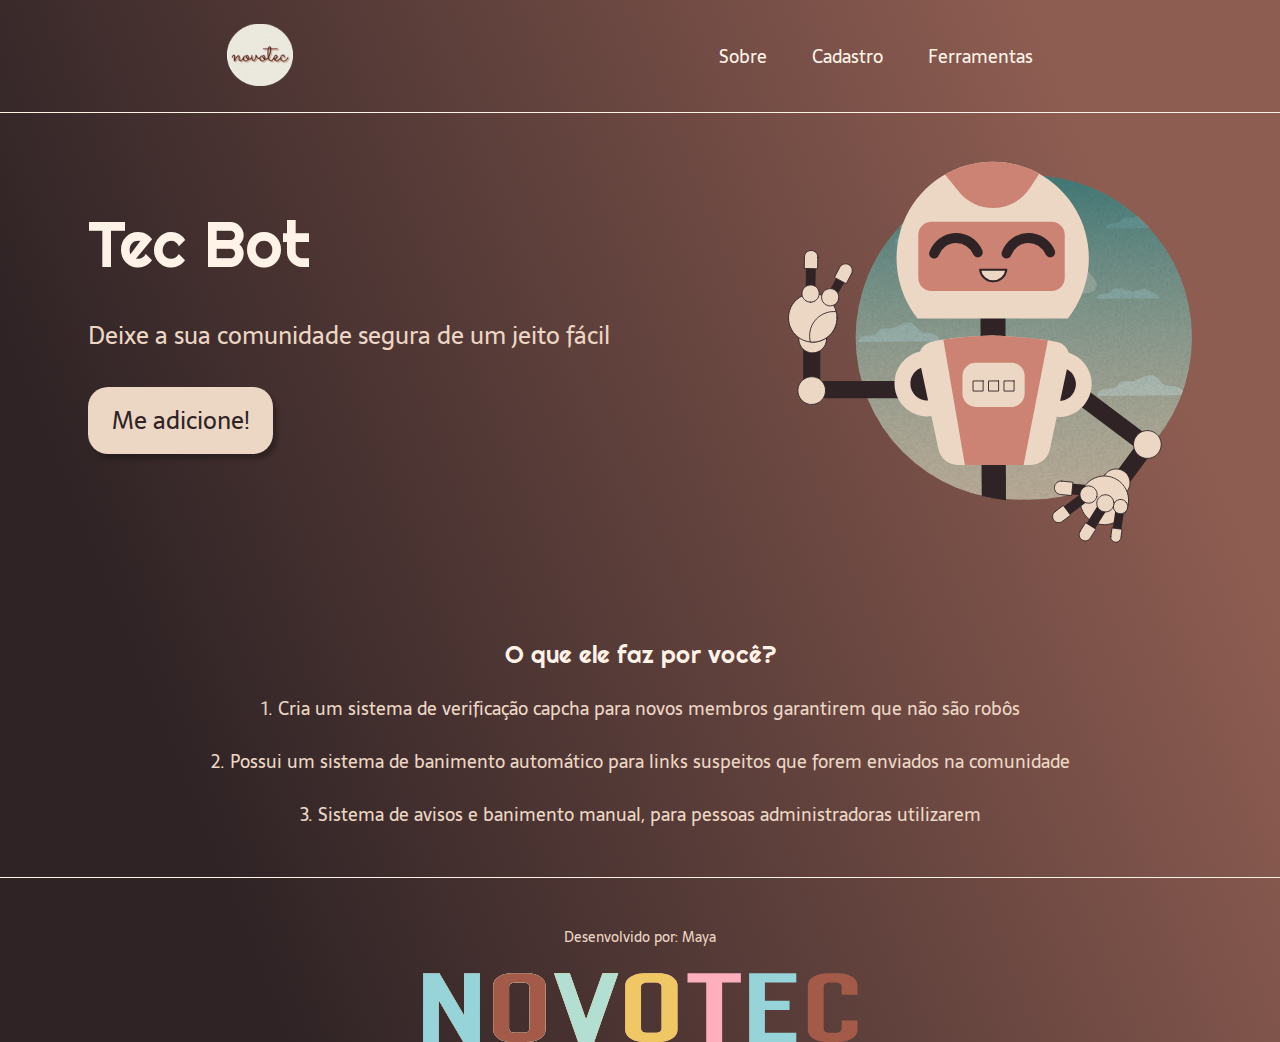
<file: index.html>
<!DOCTYPE html>
<html lang="pt-BR">
<head>
    <meta charset="UTF-8">
    <meta name="viewport" content="width=device-width, initial-scale=1.0">
    <meta name="description" content="Um bot que irá moderar a sua comunidade do discord">
    <link rel="shortcut icon" href="/img/logoNovoTec-_1_.ico" type="image/x-icon">
    <link rel="stylesheet" href="/css/style.css">
    <title>Tec Bot</title>
</head>
<body>
    <header class="cabecalho">
        <img id="logo" src="img/logoNovoTec.svg" alt="logoNovoTec">
        <nav class="cabecalho-menu">
            <ul>
                <li class="cabecalho-menu-lista"><a class="cabecalho-menu-item" href="sobre.html">Sobre</a></li>
                <li class="cabecalho-menu-lista"><a class="cabecalho-menu-item" href="from.html">Cadastro</a></li>
                <li class="cabecalho-menu-lista"><a class="cabecalho-menu-item" href="ferramentas.html">Ferramentas</a></li>
            </ul>
        </nav>
    </header>
    <main class="conteudo">
        <section class="conteudo-pricipal">
            <div class="conteudo-principal-escrito">
                <h1 id="conteudo-principal-titulo">
                    Tec Bot
                </h1>
                <h2 class="conteudo-principal-subtitulo">
                    Deixe a sua comunidade segura de um jeito fácil
                </h2>
                <button class="conteudo-principal-btn">
                    Me adicione!
                </button>
            </div>
            <img class="imagem-robo" src="img/NovoBotImage.svg" alt="TecBot">
        </section>
        <section class="conteudo-secundario">
            <h3 class="conteudo-secundario-titulo">
                O que ele faz por você?
            </h3>
            <p class="conteudo-secundario-escrito">
                1. Cria um sistema de verificação capcha para novos membros garantirem que não são robôs
            </p>
            <p class="conteudo-secundario-escrito">
                2. Possui um sistema de banimento automático para links suspeitos que forem enviados na comunidade
            </p>
            <p class="conteudo-secundario-escrito">
                3. Sistema de avisos e banimento manual, para pessoas administradoras utilizarem
            </p>

        </section>
    </main>
    <footer class="rodape">
        <p class="desenvolvedor">
            Desenvolvido por: Maya
        </p>
        <img class="rodape-imagem" src="img/footer.svg" alt="Footer">
    </footer>
</body>
</html>
</file>
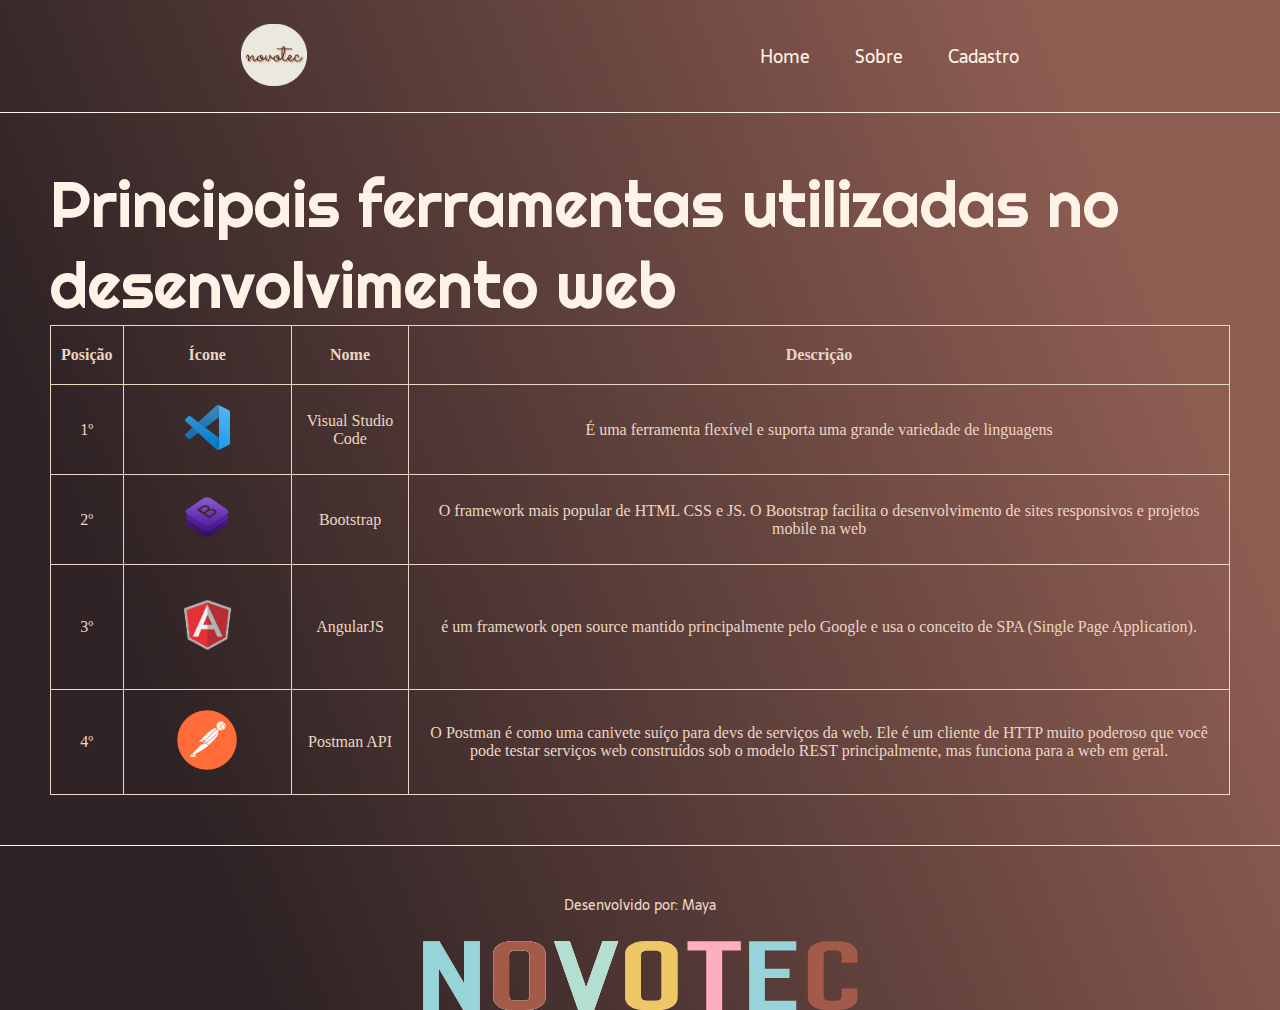
<file: ferramentas.html>
<!DOCTYPE html>
<html lang="pt-BR">
<head>
    <meta charset="UTF-8">
    <meta name="viewport" content="width=device-width, initial-scale=1.0">
    <link rel="stylesheet" href="/css/style.css">
    <link rel="shortcut icon" href="/img/logoNovoTec-_1_.ico" type="image/x-icon">
    <link rel="stylesheet" href="/css/ferramentas.css">
    <title>TEC BOT|Ferramentas</title>
</head>
<body>
    <header class="cabecalho">
        <img id="logo" src="img/logoNovoTec.svg" alt="logoNovoTec">
        <nav class="cabecalho-menu">
            <ul>
                <li class="cabecalho-menu-lista"><a class="cabecalho-menu-item" href="index.html">Home</a></li>
                <li class="cabecalho-menu-lista"><a class="cabecalho-menu-item" href="sobre.html">Sobre</a></li>
                <li class="cabecalho-menu-lista"><a class="cabecalho-menu-item" href="from.html">Cadastro</a></li>
            </ul>
        </nav>
    </header>
    <div class="container">
        <h2 id="conteudo-principal-titulo">Principais ferramentas utilizadas no desenvolvimento web</h2>
        <table>
            <thead>
                <tr>
                    <th>Posição</th>
                    <th>Ícone</th>
                    <th>Nome</th>
                    <th>Descrição</th>
                </tr>
            </thead>
            <tbody>
                <tr>
                    <td>1º</td>
                    <td><img class="vscode" src="/img/lhgvnc0xmaujbgfy3y28.webp" alt="VsCode"></td>
                    <td>Visual Studio Code</td>
                    <td>É uma ferramenta flexível e suporta uma grande variedade de linguagens</td>
                </tr>
                <tr>
                    <td>2º</td>
                    <td><img class="bootstrap" src="/img/bootstrap_3-removebg-preview.png" alt="Bootstrap"></td>
                    <td>Bootstrap</td>
                    <td>O framework mais popular de HTML CSS e JS. O Bootstrap facilita o desenvolvimento de sites responsivos e projetos mobile na web</td>
                </tr>
                <tr>
                    <td>3º</td>
                    <td><img class="angular" src="/img/angular-removebg-preview.png" alt="AngularJS"></td>
                    <td>AngularJS</td>
                    <td>é um framework open source mantido principalmente pelo Google e usa o conceito de SPA (Single Page Application).</td>
                </tr>
                <tr>
                    <td>4º</td>
                    <td><img class="postman" src="/img/2893aede23f01bfcbd2319326bc96a6ed0524eba759745ed6d73405a3a8b67a8.png" alt="Postman"></td>
                    <td>Postman API</td>
                    <td>O Postman é como uma canivete suíço para devs de serviços da web. Ele é um cliente de HTTP muito poderoso que você pode testar serviços web construídos sob o modelo REST principalmente, mas funciona para a web em geral.</td>
                </tr>
            </tbody>
        </table>
    </div>
    <footer class="rodape">
        <p class="desenvolvedor">
            Desenvolvido por: Maya
        </p>
        <img class="rodape-imagem" src="img/footer.svg" alt="Footer">
    </footer>
</body>
</html>
</file>
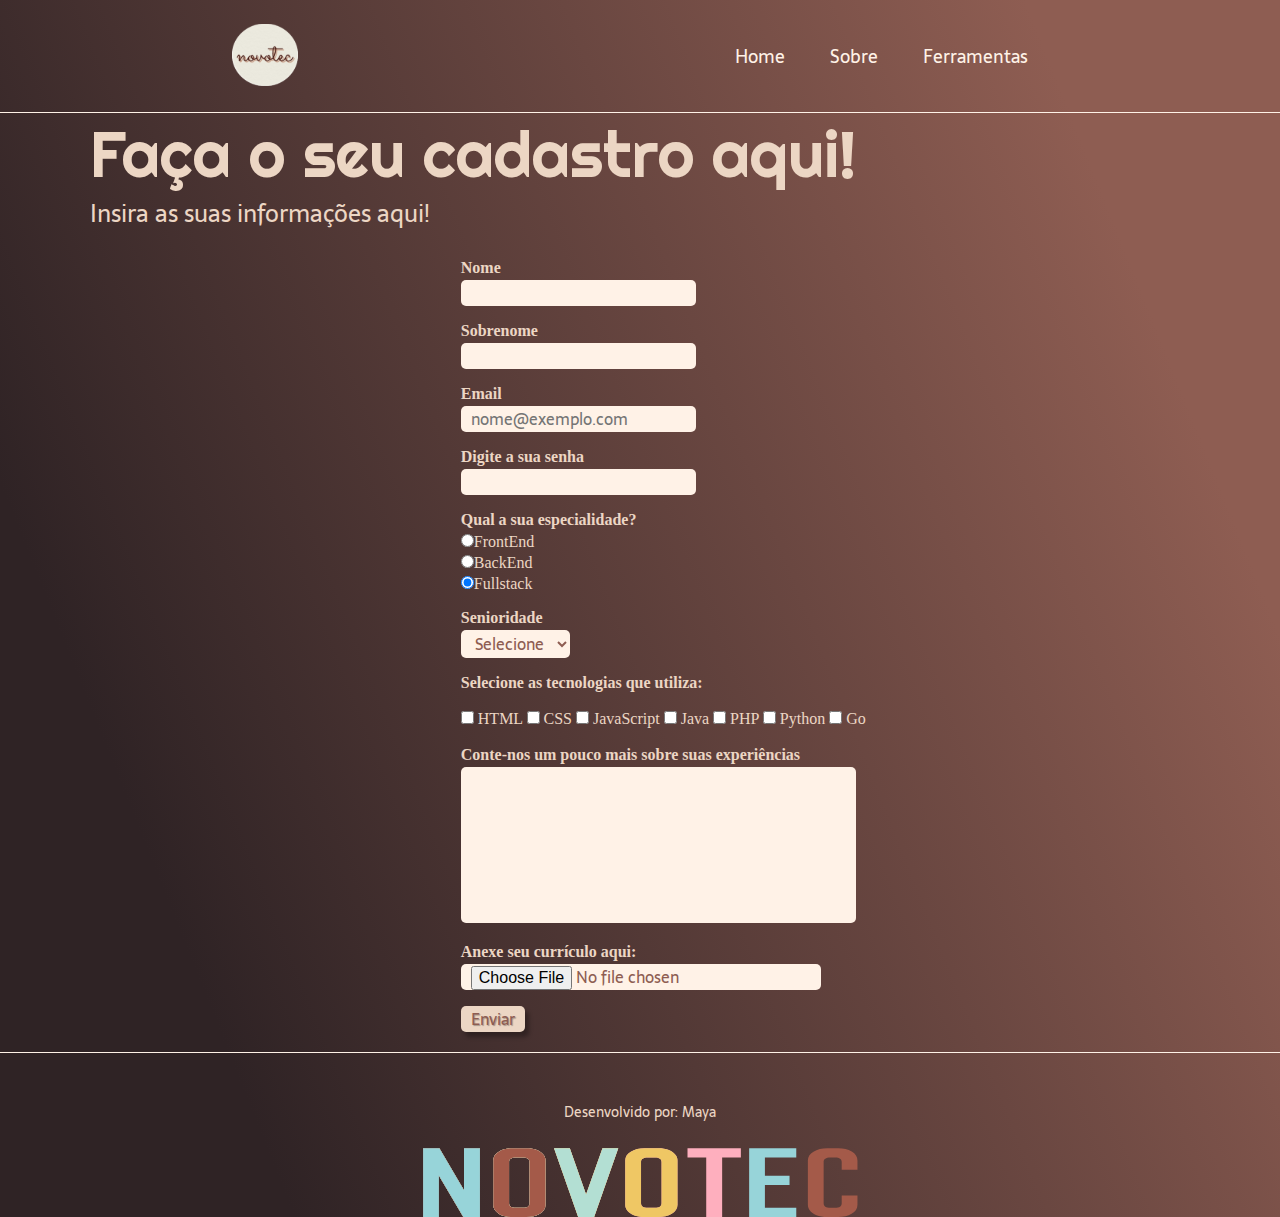
<file: from.html>
<!DOCTYPE html>
<html lang="pt-BR">
<head>
    <meta charset="UTF-8">
    <meta name="viewport" content="width=device-width, initial-scale=1.0">
    <link rel="stylesheet" href="/css/form.css">
    <link rel="shortcut icon" href="/img/logoNovoTec-_1_.ico" type="image/x-icon">
    <link rel="stylesheet" href="/css/style.css">
    <title>Cadastro</title>
</head>
<body>
    <header class="cabecalho">
        <img id="logo" src="img/logoNovoTec.svg" alt="logoNovoTec">
        <nav class="cabecalho-menu">
            <ul>
                <li class="cabecalho-menu-lista"><a class="cabecalho-menu-item" href="index.html">Home</a></li>
                <li class="cabecalho-menu-lista"><a class="cabecalho-menu-item" href="sobre.html">Sobre</a></li>
                <li class="cabecalho-menu-lista"><a class="cabecalho-menu-item" href="ferramentas.html">Ferramentas</a></li>
            </ul>
        </nav>
    </header>
    <div>
        <h1 id="titulo">
            Faça o seu cadastro aqui!
        </h1>
        <h2 class="subtitulo">
            Insira as suas informações aqui!
        </h2>
    </div>
    <form>
        <fieldset class="grupo">
            <div class="campo">
                <label for="nome">
                    <strong>Nome</strong>
                </label>
                <input type="text" name="nome" id="nome" required>
            </div>
            <div class="campo">
                <label for="sobrenome">
                    <strong>Sobrenome</strong>
                </label>
                <input type="text" name="sobrenome" id="sobrenome" required>
            </div>
        </fieldset>
        <div class="campo">
            <label for="email">
                <strong>Email</strong>
            </label>
            <input type="email" name="email" id="email" placeholder="nome@exemplo.com" required>
        </div>
        <fieldset class="grupo">
            <div class="campo">
                <label for="senha">
                    <strong>Digite a sua senha</strong>
                </label>
                <input type="password" name="senha" id="senha">
            </div>
        </fieldset>
        <div class="campo">
            <label>
                <strong>Qual a sua especialidade?</strong>
            </label>
            <label>
                <input type="radio" name="dev" value="frontend" checked>FrontEnd
            </label>
            <label>
                <input type="radio" name="dev" value="backend" checked>BackEnd
            </label>
            <label>
                <input type="radio" name="dev" value="fullstack" checked>Fullstack
            </label>
        </div>
        <div class="campo">
            <label for="senioridade">
                <strong>Senioridade</strong>
            </label>
            <select id="senioridade" required>
                <option selected disabled>Selecione</option>
            <option>Junior</option>
            <option>Pleno</option>
            <option>Senior</option>
            </select>
        </div>
        <fieldset class="grupo">
            <div id="check">
                <label>
                    <strong>Selecione as tecnologias que utiliza:</strong>
                </label><br><br>
                <input type="checkbox" name="tecnologia1" id="tecnologia1" value="HTML">
                <label for="tecnologia1">HTML</label>
                <input type="checkbox" name="tecnologia2" id="tecnologia2" value="CSS">
                <label for="tecnologia2">CSS</label>
                <input type="checkbox" name="tecnologia3" id="tecnologia3" value="JavaScript">
                <label for="tecnologia3">JavaScript</label>
                <input type="checkbox" name="tecnologia4" id="tecnologia4" value="Java">
                <label for="tecnologia4">Java</label>
                <input type="checkbox" name="tecnologia5" id="tecnologia5" value="PHP">
                <label for="tecnologia5">PHP</label>
                <input type="checkbox" name="tecnologia6" id="tecnologia6" value="Python">
                <label for="tecnologia6">Python</label>
                <input type="checkbox" name="tecnologia7" id="tecnologia7" value="Go">
                <label for="tecnologia7">Go</label>
            </div>
        </fieldset>
        <div class="campo">
            <br>
            <label for="experiencia">
                <strong>Conte-nos um pouco mais sobre suas experiências</strong>
            </label>
            <textarea name="experiencia" id="experiencia" cols="40" rows="6"></textarea>
        </div>
        <div class="campo">
            <label for="arquivo">
                <strong>Anexe seu currículo aqui:</strong>
            </label>
            <input type="file" name="arquivo" id="arquivo">
        </div>
        <button class="btn" type="submit" onsubmit="">
            Enviar
        </button>
    </form>
    <footer class="rodape">
        <p class="desenvolvedor">
            Desenvolvido por: Maya
        </p>
        <img class="rodape-imagem" src="img/footer.svg" alt="Footer">
    </footer>

</body>
</html>
</file>
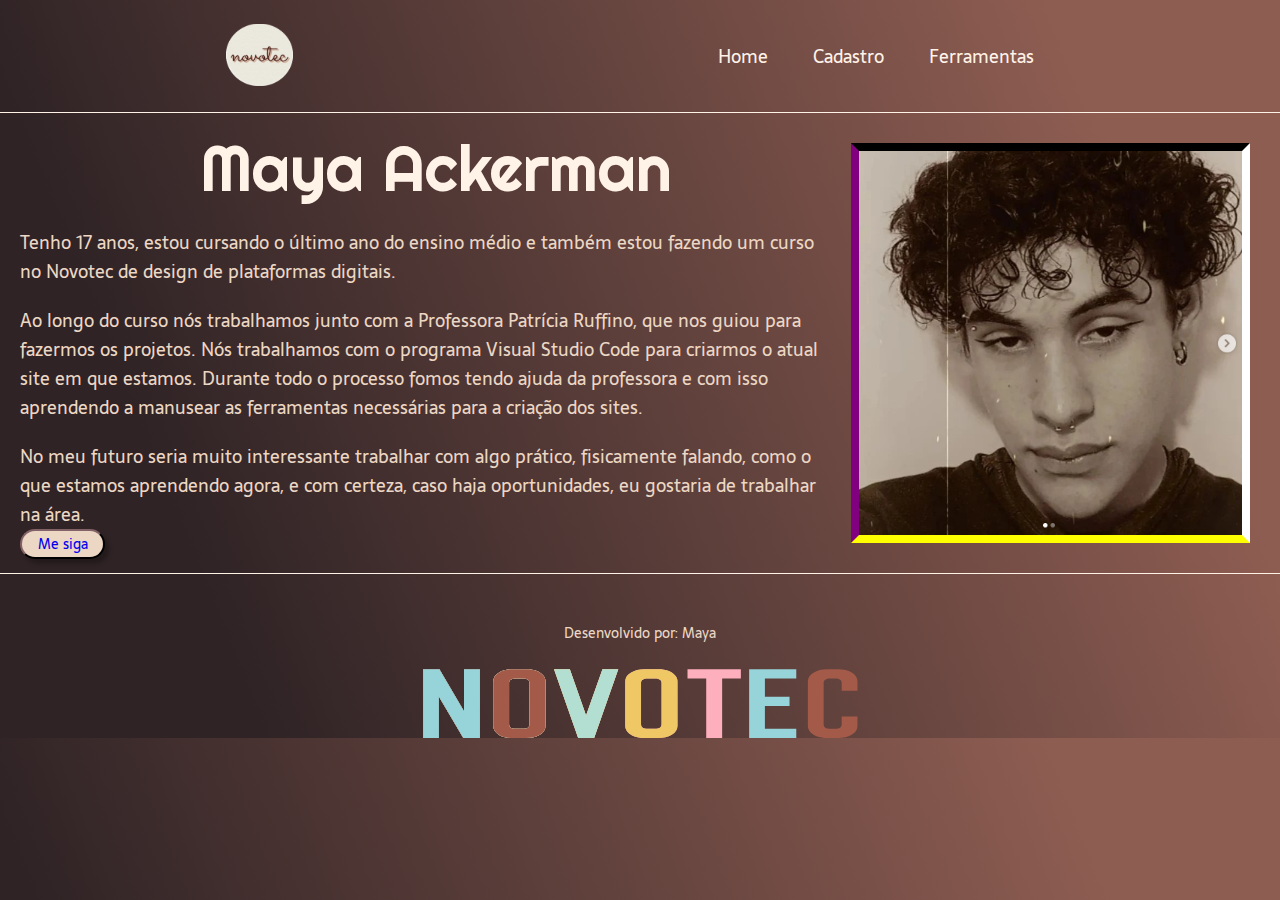
<file: sobre.html>
<!DOCTYPE html>
<html lang="pt-BR">
<head>
    <meta charset="UTF-8">
    <meta name="viewport" content="width=device-width, initial-scale=1.0">
    <link rel="stylesheet" href="/css/style.css">
    <link rel="shortcut icon" href="/img/logoNovoTec-_1_.ico" type="image/x-icon">
    <link rel="stylesheet" href="/css/sobre.css">
    <title>TEC BOT|Ferramentas</title>
</head>
<body>
    <header class="cabecalho">
        <img id="logo" src="img/logoNovoTec.svg" alt="logoNovoTec">
        <nav class="cabecalho-menu">
            <ul>
                <li class="cabecalho-menu-lista"><a class="cabecalho-menu-item" href="index.html">Home</a></li>
                <li class="cabecalho-menu-lista"><a class="cabecalho-menu-item" href="from.html">Cadastro</a></li>
                <li class="cabecalho-menu-lista"><a class="cabecalho-menu-item" href="ferramentas.html">Ferramentas</a></li>
            </ul>
        </nav>
    </header>
<main>
    <section class="conteudo-pricipal">
        <div class="conteudo-principal-escrito-sobre">
            <h1 id="conteudo-principal-titulo-sobre">
                Maya Ackerman
            </h1>
            <h2 class="conteudo-principal-subtitulo-sobre">
                Tenho 17 anos, estou cursando o último ano do ensino médio e também estou fazendo um curso no Novotec de design de plataformas digitais.
            </h2>
            <h2 class="conteudo-principal-subtitulo-sobre">
                Ao longo do curso nós trabalhamos junto com a Professora Patrícia Ruffino, que nos guiou para fazermos os projetos. Nós trabalhamos com o programa Visual Studio Code para criarmos o atual site em que estamos. Durante todo o processo fomos tendo ajuda da professora e com isso aprendendo a manusear as ferramentas necessárias para a criação dos sites.
            </h2>
            <h2 class="conteudo-principal-subtitulo-sobre">
                 No meu futuro seria muito interessante trabalhar com algo prático, fisicamente falando, como o que estamos aprendendo agora, e com certeza, caso haja oportunidades, eu gostaria de trabalhar na área.
            </h2>
            <button class="conteudo-principal-btn-sobre">
               <a target="_blank" href="https://www.instagram.com/maya.ackrmn/">Me siga</a> 
            </button>
        </div>
        <img class="imagem-maya" src="img/Captura de Tela (2).png" alt="Maya">
    </section>
</main>
        
        <footer class="rodape">
            <p class="desenvolvedor">
                Desenvolvido por: Maya
            </p>
            <img class="rodape-imagem" src="img/footer.svg" alt="Footer">
        </footer>
     </body>
    </html>
</file>
<file: css/style.css>
@import url('https://fonts.googleapis.com/css2?family=Righteous&family=Sarala:wght@400;700&display=swap');
*{
    margin: 0;
    padding: 0;
    box-sizing: border-box;
    text-decoration: none;
}
body{
    font-size: 100%;
    background: linear-gradient(68.15deg, #2F2325 16.62%, #8E5D52 85.61%);
}
.cabecalho{
    display: flex;
    flex-direction: row;
    align-items: center;
    justify-content: space-around;
    padding: 24px;
    border-bottom: 0.4px solid #FFF2E7;
}
li{
    color: #FFF2E7;
}
h2{
    color: #ECD6C4;
}
h3{
    color: #FFF2E7;
}
p{
    color:#ECD6C4;
}
#logo{
    height: 64px;
    cursor: pointer;
}
.cabecalho-menu{
    display: flex;
    gap: 64px;
    font-family: 'Sarala', sans-serif;
    font-weight: 400px;
    font-size: 18px;
}
.cabecalho-menu-item:hover{   
    color: #ECD6C4;
}
.cabecalho-menu-item{
    text-decoration: none;
    color: #FFF2E7;
    cursor: pointer;
}
.cabecalho-menu-lista{
    list-style: none;
    display: inline;
    margin: 20px;
}
.conteudo{
    margin-bottom: 48px;
}
.conteudo-pricipal{
    display: flex;
    flex-direction: row;
    align-items: center;
    justify-content: space-around;
}
#conteudo-principal-titulo{
    font-family: 'Righteous', cursive;
    font-size: 64px;
    font-weight: 400;
    color: #FFF2E7;
}
.conteudo-principal-escrito{
    display: flex;
    flex-direction: column;
    gap: 32px;
}
.conteudo-principal-subtitulo{
    font-family: 'Sarala', sans-serif;
    font-size: 24px;
    font-weight: 400;
    color: #ECD6C4;
}
.conteudo-principal-btn{
    height: 67px;
    width: 185px;
    color: #2F2325;
    background: #ECD6C4;
    border-radius: 20px;
    box-shadow: 4px 5px 4px rgba(0, 0, 0, 0.25);
    border: none;
    font-family: 'Sarala', sans-serif;
    font-size: 24px;
    font-weight: 400px;
    cursor: pointer;
}
.conteudo-principal-btn:hover{
    background-color: #FFF2E7;
}
.conteudo-secundario{
    display: flex;
    flex-direction: column;
    align-items: center;
    gap: 24px;
    margin-top: 48px;
}
.imagem-robo{
    padding-top: 48px;
    height: 430px;
}
.conteudo-secundario-titulo{
    border-top: 0.4 solid #FFF2E7;
    padding-top: 48px;
    font-family: 'Righteous', cursive;
    font-size: 24px;
    font-weight: 400;
}
.conteudo-secundario-escrito{
    font-family: 'Sarala', sans-serif;
    font-weight: 400;
    font-size: 18px;
}
.rodape{
    display: flex;
    flex-direction: column;
    text-align: center;
    gap: 24px;
    border-top: 0.4px solid #FFF2E7;
}
.desenvolvedor{
    font-family: 'Sarala', sans-serif;
    font-weight: 400;
    font-size: 14px;
    padding-top: 48px;
    color:#ECD6C4;
}
.rodape-imagem{
    height: 70px;
}
</file>
<file: css/ferramentas.css>
table,th, td{
    color: #ECD6C4;
    padding: 20px 10px 20px 10px;
    border: 1px solid;
    border-collapse: collapse;
    border-spacing: 3px;
    text-align: center;
}
.container{
    margin: 50px;
}
.vscode, .bootstrap{
    height: 45px;
    border-radius: 5px;
    transition: all 1s;
    cursor: pointer;
}
.vscode:hover{
    transform: scale(1.5);
}
.bootstrap:hover{
    transform: scale(1.5);
}
.angular:hover{
    transform: scale(1.5);
}
.postman:hover{
    transform: scale(1.5);
}
.angular{
    height: 80px;
    border-radius: 5px;
    transition: all 1s;
    cursor: pointer;
}
.postman{
    height: 60px;
    border-radius: 5px;
    transition: all 1s;
    cursor: pointer;
}
</file>
<file: css/form.css>
#titulo{
    font-family: 'righteous', cursive;
    color: #ecd6c4;
    font-size: 64px;
    font-weight: 400;
    margin-left: 7%;
}
.subtitulo{
    font-family: 'sarala', sans-serif;
    color: #ecd6c4;
    font-size: 24px;
    font-weight: 400;
    margin-left: 7%;
}
#check{
    display: inline-block;
    color: #ecd6c4;
}
form{
    margin-top: 2%;
    margin-left: 36%;
}
fieldset{
    border: 0;
}
input, select, textarea, button{
    font-family: 'sarala', sans-serif;
    font-weight: 400;
    font-size: 1rem;
    color: #8E5D52;
    border: 5px;
    border-radius: 5px;
    background-color: #FFF2E7;
    padding-left: 10px;
    padding-right: 10px;
    resize: none;
}
.grupo::before, .grupo::after{
    display: table;
}
.grupo::after{
    clear: both;
}
.campo{
    margin-bottom: 1em;
}
.campo label{
    margin-bottom: 0.2em;
    color: #ecd6c4;
    display: block;
}
.campo input:focus, .campo select:focus, .campo textarea:focus{
    border: 1px solid #FFF2E7;
}
.btn{
    background-color: #ecd6c4;
    width: 4em;
    box-shadow: 4px 5px 4px rgba(0, 0, 0, 0.3);
    text-shadow: 1px 1px 1px rgba(0, 0, 0, 0.3);
    border: o;
    margin-bottom: 20px;
}
</file>
<file: css/sobre.css>
.conteudo-principal-subtitulo-sobre{
    font-family: 'Sarala', sans-serif;
    font-size: 18px;
    font-weight: 400;
    color: #ECD6C4;
}
.conteudo-principal-subtitulo-sobre{
    margin-top: 20px;
    margin-left: 20px;
    border-radius: 5px;
}
.imagem-maya{
    height: 400px;
    margin: 30px;
}
#conteudo-principal-titulo-sobre{
    font-family: 'Righteous', cursive;
    font-size: 64px;
    font-weight: 400;
    color: #FFF2E7;
    margin-left: 200px;
}
.conteudo-principal-btn-sobre{
    height: 30px;
    width: 85px;
    color: #FFF2E7;
    background-color: #2F2325;
    background: #ECD6C4;
    border-radius: 20px;
    box-shadow: 4px 5px 4px rgba(0, 0, 0, 0.25);
    border: 0,5px;
    font-family: 'Sarala', sans-serif;
    font-size: 14px;
    font-weight: 400px;
    cursor: pointer;
    margin-left: 20px;
    border-color: #2F2325;
}
.conteudo-principal-btn-sobre:hover{
    background-color: #FFF2E7;
}
.imagem-maya{
    border-bottom: 8px solid yellow;
    border-top: 8px solid black;
    border-right: 8px solid white;
    border-left: 8px solid purple;
}
</file>
